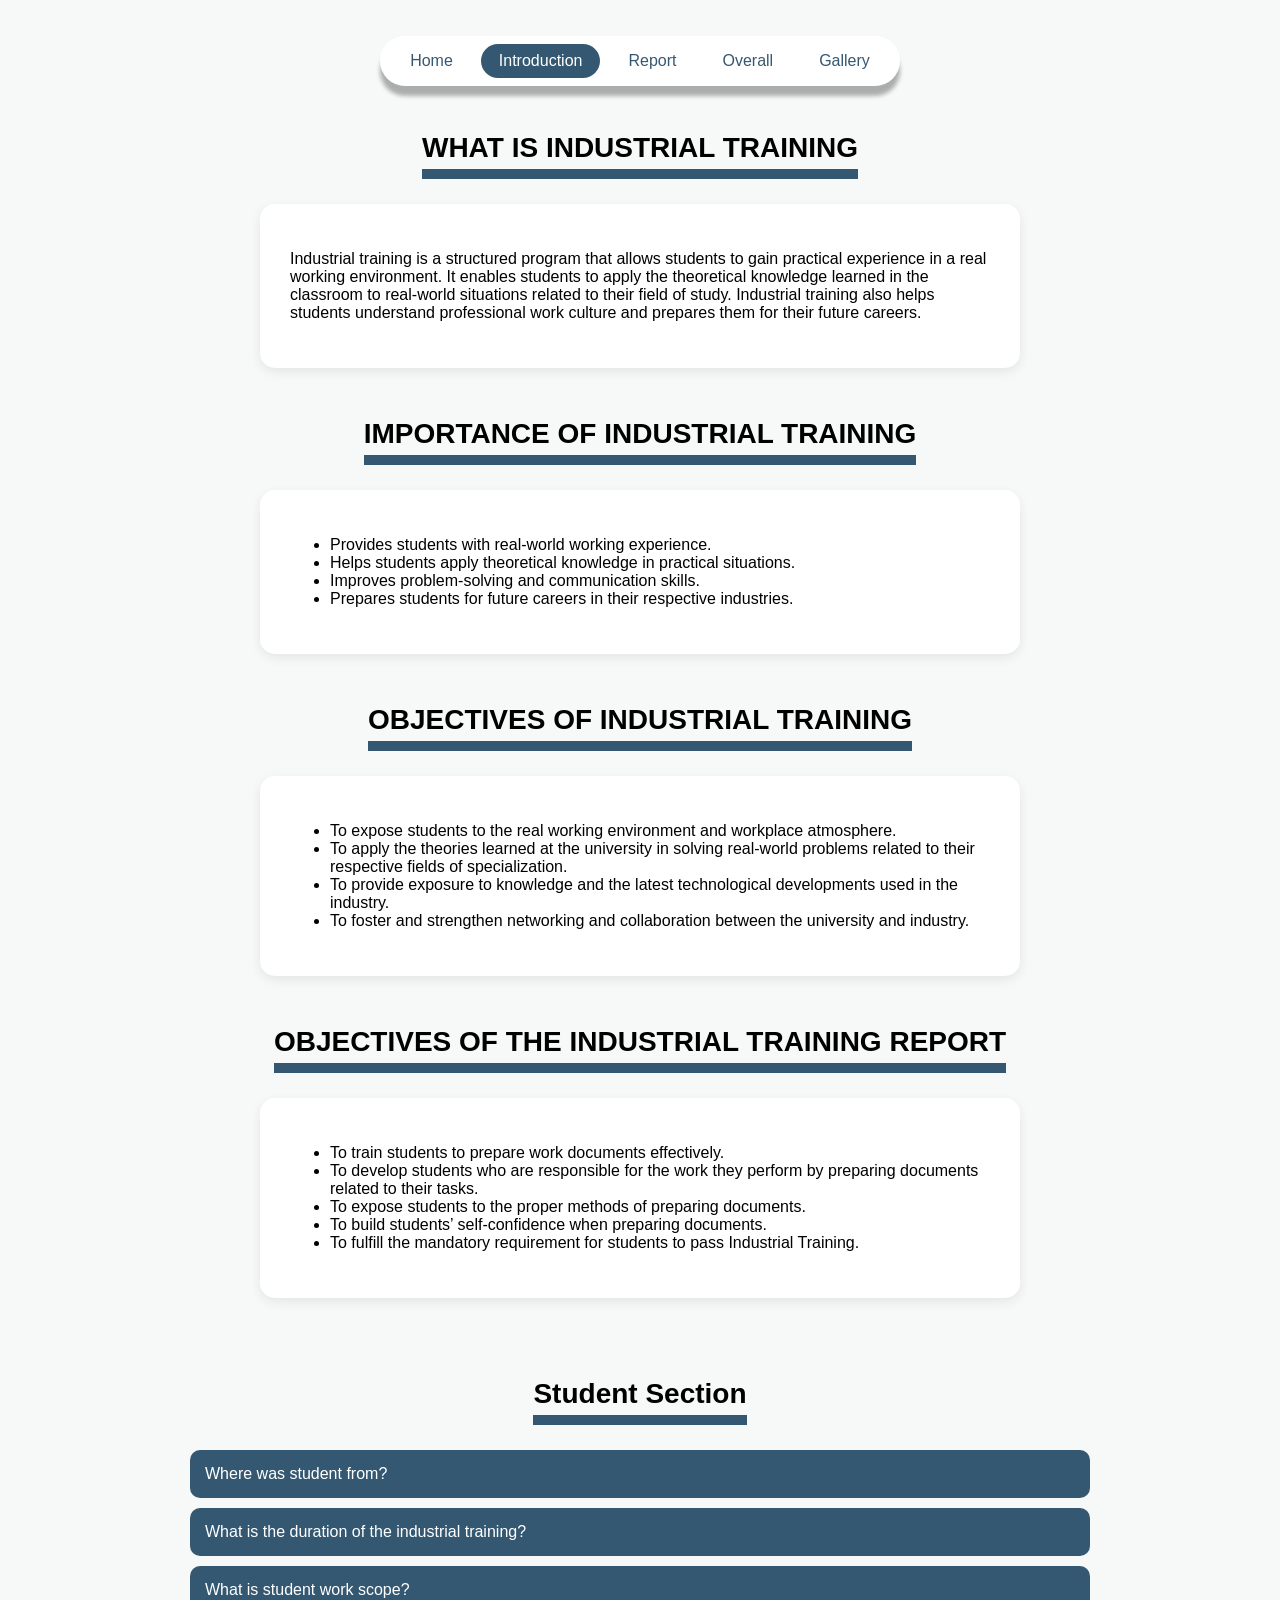
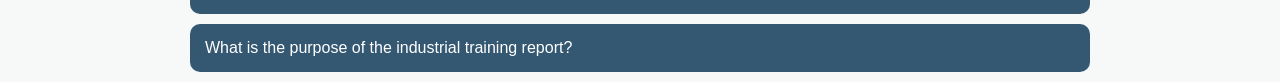
<file: introduction.html>
<!DOCTYPE html>
<html lang="en">

<head>
<meta charset="UTF-8">
<meta name="viewport" content="width=device-width, initial-scale=1.0">
<title>Introduction</title>
<link rel="stylesheet" href="design.css">
</head>

<body>

<!-- NAVBAR -->

<nav class="navbar">

<ul class="nav-center">

<li><a href="index.html">Home</a></li>

<li class="active"><a href="introduction.html">Introduction</a></li>

<li class="dropdown">
<a href="#">Report</a>

<ul class="dropdown-menu">
<li><a href="week report.html">Weekly</a></li>
<li><a href="#">Technical</a></li>
</ul>

</li>

<li><a href="#">Overall</a></li>
<li><a href="gallery.html">Gallery</a></li>

</ul>

</nav>


<!-- MAIN CONTAINER -->

<div class="container">


<!-- WHAT IS INDUSTRIAL TRAINING -->

<section class="intro-section">

<h2 class="app-title">WHAT IS INDUSTRIAL TRAINING</h2>

<div class="app-box">

<p>
Industrial training is a structured program that allows students to gain
practical experience in a real working environment. It enables students to
apply the theoretical knowledge learned in the classroom to real-world
situations related to their field of study. Industrial training also helps
students understand professional work culture and prepares them for their
future careers.
</p>

</div>

</section>


<!-- IMPORTANCE OF INDUSTRIAL TRAINING -->

<section class="intro-section">

<h2 class="app-title">IMPORTANCE OF INDUSTRIAL TRAINING</h2>

<div class="app-box">

<ul>
<li>Provides students with real-world working experience.</li>
<li>Helps students apply theoretical knowledge in practical situations.</li>
<li>Improves problem-solving and communication skills.</li>
<li>Prepares students for future careers in their respective industries.</li>
</ul>

</div>

</section>


<!-- OBJECTIVES OF INDUSTRIAL TRAINING -->

<section class="intro-section">

<h2 class="app-title">OBJECTIVES OF INDUSTRIAL TRAINING</h2>

<div class="app-box">

<ul>
<li>To expose students to the real working environment and workplace atmosphere.</li>
<li>To apply the theories learned at the university in solving real-world problems related to their respective fields of specialization.</li>
<li>To provide exposure to knowledge and the latest technological developments used in the industry.</li>
<li>To foster and strengthen networking and collaboration between the university and industry.</li>
</ul>

</div>

</section>


<!-- OBJECTIVES OF THE INDUSTRIAL TRAINING REPORT -->

<section class="intro-section">

<h2 class="app-title">OBJECTIVES OF THE INDUSTRIAL TRAINING REPORT</h2>

<div class="app-box">

<ul>
<li>To train students to prepare work documents effectively.</li>
<li>To develop students who are responsible for the work they perform by preparing documents related to their tasks.</li>
<li>To expose students to the proper methods of preparing documents.</li>
<li>To build students’ self-confidence when preparing documents.</li>
<li>To fulfill the mandatory requirement for students to pass Industrial Training.</li>
</ul>

</div>

</section>

</div>
<section class="intro-section">

<h2 class="app-title">Student Section</h2>

<div class="faq-container">
<div class="faq-item">
<button class="faq-question">Where was student from?</button>
<div class="faq-answer">
<p>Student id from Politeknik Sultan Idirs Shah, study Information Technology</p>
</div>
</div>

<div class="faq-item">
<button class="faq-question">What is the duration of the industrial training?</button>
<div class="faq-answer">
<p>The industrial training is conducted for a period of approximately 20 weeks as required by the academic program. From 5/1/2026 to 22/5/2026</p>
</div>
</div>

<div class="faq-item">
<button class="faq-question">What is student work scope?</button>
<div class="faq-answer">
<p>The industrial training was carried out at Telekom Malaysia (TM), where students are palce under SQA Department.</p>
</div>
</div>


<div class="faq-item">
<button class="faq-question">What is the purpose of the industrial training report?</button>
<div class="faq-answer">
<p>The industrial training report documents the tasks, experiences, and knowledge gained during the internship period and serves as part of the academic requirement for completing industrial training.</p>
</div>
</div>

</div>

</section>
<script>

const faqQuestions = document.querySelectorAll(".faq-question");

faqQuestions.forEach(question => {

question.addEventListener("click", () => {

const answer = question.nextElementSibling;

if(answer.style.display === "block"){
    answer.style.display = "none";
}else{
    answer.style.display = "block";
}

});

});

</script>
</body>
</html>
</file>
<file: design.css>
:root{
    --dark:#355872;
    --mid:#7AAACE;
    --light:#9CD5FF;
    --bg:#F7F8F0;
}

/* BODY */

body{
    font-family:Arial;
    background:var(--bg);
    margin:0;
}


/* NAVBAR */

.navbar{
    display:flex;
    justify-content:center;
    margin-top:20px;
    position:relative;
    z-index:2000;
}

/* pill container */

.nav-center{
    list-style:none;
    display:flex;
    gap:10px;
    padding:8px 12px;

    background:rgb(255, 255, 255);
    backdrop-filter:blur(100px);

    border-radius:40px;
    box-shadow:0 10px 4px rgba(0, 0, 0, 0.304);
}

/* menu items */

.nav-center li{
    padding:8px 18px;
    border-radius:25px;
    cursor:pointer;
    transition:0.25s;
}

.nav-center a{
    text-decoration:none;
    color:var(--dark);
    font-weight:500;
}

/* hover */

.nav-center li:hover{
    background:var(--light);
    margin-left:25px;
    margin-right:25px;
    font-size:20px;
}

/* active page */

.nav-center li.active{
    background:var(--dark);
}

.nav-center li.active a{
    color:white;
}


/* CONTAINER */

.container{
    padding:30px;
}


/* BANNER SLIDER */

.banner-slider{
    position:relative;
}


/* BANNER */

.banner{
    display:none;

    background:linear-gradient(
    90deg,
    #355872 0%,
    #4f7f9f 35%,
    #7AAACE 65%,
    #9CD5FF 100%
    );

    border-radius:20px;
    padding:30px;
    color:white;
    justify-content:space-between;
    align-items:center;

    box-shadow:0 10px 4px rgba(127, 168, 196, 0.212);
}

.banner.active{
    display:flex;
}

.banner-img-box{
    background:white;
    padding:15px;
    margin-right: 70px;
    border-radius:20px;
    box-shadow:0 6px 15px rgba(0,0,0,0.15);
    display:flex;
    justify-content:center;
    align-items:center;
}

.banner-img{
    width:220px;
    max-width:100%;
    border-radius:10px;
    display:block;
}

/* PROFILE INFO */

.profile-info{
    list-style:none;
    padding:0;
    margin:10px 0;
}

.profile-info li{
    padding-bottom:10px;
}


/* BUTTON */

.read{
    background:white;
    color:var(--dark);
    border:none;
    padding:10px 20px;
    border-radius:20px;
    margin-top:10px;
    cursor:pointer;
}


/* SLIDER BUTTONS */

.nav-btn{
    position:absolute;
    top:50%;
    transform:translateY(-50%);
    background:white;
    border:none;
    font-size:20px;
    padding:10px 15px;
    border-radius:50%;
    cursor:pointer;
}

.left{
    left:-20px;
}

.right{
    right:-20px;
}


/* GRID SECTION */

.grid{
    display:grid;
    grid-template-columns:1fr 1fr;
    gap:25px;
    margin-top:25px;
}


/* MINI GALLERY */

.mini-gallery{
    background:white;
    padding:20px;
    border-radius:15px;
    border: #000000;
    box-shadow:0 10px 4px rgba(0, 0, 0, 0.304);
}

.art-grid{
    display:flex;
    gap:10px;
    margin-top:10px;
    flex-wrap:wrap;
}

.art-grid img{
    width:120px;
    height:120px;
    object-fit:cover;
    border-radius:10px;
    transition:0.3s;
}

.art-grid img:hover{
    transform:scale(1.05);
}

.view{
    margin-top:10px;
    width:100%;
    padding:10px;
    border:none;
    border-radius:10px;
    cursor:pointer;
    background:var(--mid);
    color:white;
}


/* INFO CARDS */

.info{
    display:flex;
    flex-direction:column;
    gap:15px;
}

.card{
    background:white;
    padding:15px;
    border-radius:15px;
    box-shadow:0 4px 10px rgba(0,0,0,0.08);
}


/* DROPDOWN */

.dropdown{
    position:relative;
}

.dropdown-menu{
    position:absolute;
    top:25px;
    left:0;
    background:white;
    list-style:none;
    padding:10px 0;
    border-radius:10px;
    box-shadow:0 4px 10px rgba(0,0,0,0.1);
    display:none;
    min-width:140px;
    z-index:3000;
}

.dropdown-menu li{
    padding:6px 20px;
}

.dropdown-menu li a{
    color:var(--dark);
    text-decoration:none;
}

.dropdown-menu li:hover{
    background:var(--light);
}

/* show dropdown */

.dropdown:hover .dropdown-menu{
    display:block;
}


/* APPRECIATION */

.appreciation{
    text-align:center;
}

.app-title{
    font-size:28px;
    border-bottom:10px solid var(--dark);
    display:block;
    width:fit-content;
    margin:0 auto 25px auto;
    padding-bottom:5px;
}

.app-box{
    background:white;
    padding:30px;
    border-radius:15px;
    max-width:700px;
    margin:0 auto;
    margin-bottom: 50px;
    text-align:left;
    box-shadow:0 4px 12px rgba(0,0,0,0.08);
}


/* WEEKLY REPORT */

.weekly-title{
    text-align:center;
    font-size:28px;
    border-bottom:6px solid var(--dark);
    display:block;
    width:fit-content;
    margin:0 auto 30px auto;
    padding-bottom:5px;
}

.weekly-card{
    background:white;
    border-radius:40px;
    padding:40px;
    max-width:900px;
    margin:auto;
    box-shadow:0 6px 15px rgba(0,0,0,0.08);
}

.weekly-header{
    display:flex;
    justify-content:space-between;
    align-items:center;
    margin-bottom:30px;
}

#weekTitle{
    background:var(--light);
    padding:10px 20px;
    border-radius:8px;
}

#weekSelect{
    padding:10px 15px;
    border-radius:12px;
    border:1px solid var(--mid);
}

.weekly-content{
    line-height:1.7;
    font-size:16px;
}
.gallery{
    display:grid;
    grid-template-columns:repeat(4,1fr);
    margin-left: 50px;
    margin-right: 50px;
    gap:8px;
}

.gallery img{
    width:100%;
    height:200px;
    object-fit:cover;
    cursor:pointer;
    border-radius:6px;
    transition:0.2s;
}

.gallery img:hover{
    transform:scale(1.03);
}
.lightbox{
    display:none;
    position:fixed;
    top:0;
    left:0;
    width:100%;
    height:100%;
    background:rgba(0,0,0,0.85);
    justify-content:center;
    align-items:center;
    z-index:5000;
}

.lightbox img{
    max-width:80%;
    max-height:80%;
    border-radius:10px;
}
/* FAQ SECTION */

.faq-container{
    max-width:900px;
    margin:auto;
}

.faq-item{
    margin-bottom:10px;
}

.faq-question{
    width:100%;
    text-align:left;
    padding:15px;
    border:none;
    border-radius:10px;
    background:#355872;
    color:white;
    font-size:16px;
    cursor:pointer;
}

.faq-answer{
    display:none;
    background:white;
    padding:15px;
    border-radius:10px;
    margin-top:5px;
    box-shadow:0 4px 10px rgba(0,0,0,0.08);
}
/* Default = Light mode */
:root {
    --bg-color: #F7F9F9;
    --text-color: #000000;
    --nav-color: #f2f2f2;
}

/* Dark mode */
body.dark-mode {
    --bg-color: #121212;
    --text-color: #ffffff;
    --nav-color: #1e1e1e;
}

/* Apply variables */
body {
    background-color: var(--bg-color);
    color: var(--text-color);
}

#theme-toggle {
    position: absolute;
    right: 20px;
    top: 10px;
    cursor: pointer;
    border: none;
    background: transparent;
    font-size: 20px;
}
</file>
